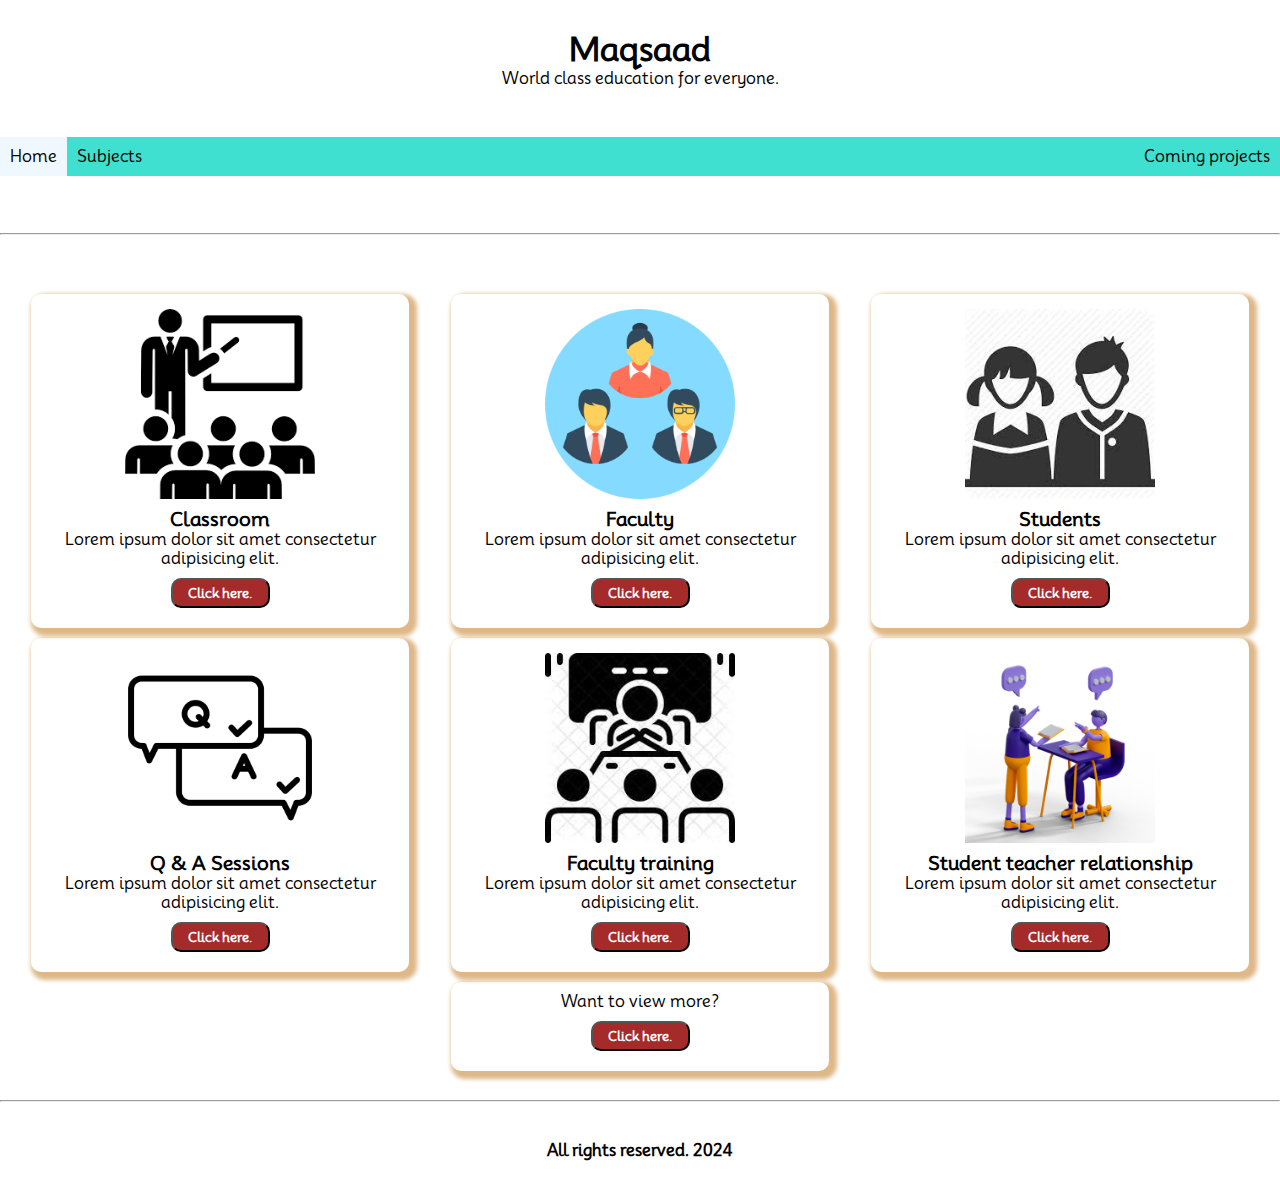
<file: index.html>
<!DOCTYPE html>
<html lang="en">
<head>
    <meta charset="UTF-8">
    <meta name="viewport" content="width=device-width, initial-scale=1.0">
    <title>Maqsaad - World class education for everyone.</title>
    <link rel="stylesheet" href="./all_styles.css"></link>
</head>
<body>
    <!-- 3 page ebsite using flexbox -->
    <head>
        <div class="training-section">
            <h1>Maqsaad</h1>
            <span class="header-heading">World class education for everyone.</span>
        </div>
    </head>
    <br>
    <div class="navbar">
        <a href="./index.html" class="active" target="_blank">Home</a>
        <a href="./subjects.html" target="_blank">Subjects</a>

        <div class="navbar-right">
            <a href="./coming-projects.html" target="_blank">Coming projects</a>
        </div>
    </div>

    <br><br>
    <br><hr><br>

    <div class="container">
        <div class="training-items">
            <img class="home-img" src="./home images/classroom icon.png" alt="Chemistry">
            <h3>Classroom</h3>
            <p>Lorem ipsum dolor sit amet consectetur adipisicing elit.</p>
            <button class="btn">Click here.</button>
        </div>

        <div class="training-items">
            <img class="home-img" src="./home images/faculty.png" alt="Physics">
            <h3>Faculty</h3>
            <p>Lorem ipsum dolor sit amet consectetur adipisicing elit.</p>
            <button class="btn">Click here.</button>
        </div>

        <div class="training-items">
            <img class="home-img" src="./home images/students icon.jpg" alt="Pakistan">
            <h3>Students</h3>
            <p>Lorem ipsum dolor sit amet consectetur adipisicing elit.</p>
            <button class="btn">Click here.</button>
        </div>

        <div class="training-items">
            <img class="home-img" src="./home images/q&a session.png" alt="Geography">
            <h3>Q & A Sessions</h3>
            <p>Lorem ipsum dolor sit amet consectetur adipisicing elit.</p>
            <button class="btn">Click here.</button>
        </div>

        <div class="training-items">
            <img class="home-img" src="./home images/faculty training 2.jpg" alt="English">
            <h3>Faculty training</h3>
            <p>Lorem ipsum dolor sit amet consectetur adipisicing elit.</p>
            <button class="btn">Click here.</button>
        </div>

        <div class="training-items">
            <img class="home-img" src="./home images/student teacher relationship.jpg" alt="History">
            <h3>Student teacher relationship</h3>
            <p>Lorem ipsum dolor sit amet consectetur adipisicing elit.</p>
            <button class="btn">Click here.</button>
        </div>

        <div class="training-items">
            <p>Want to view more?</p>
            <button href="" class="btn">Click here.</button>
        </div>
    </div>
    <br><hr><br>

    <footer>
        <p class="footer-heading">All rights reserved. 2024</p>
    </footer>
</body>
</html>
</file>
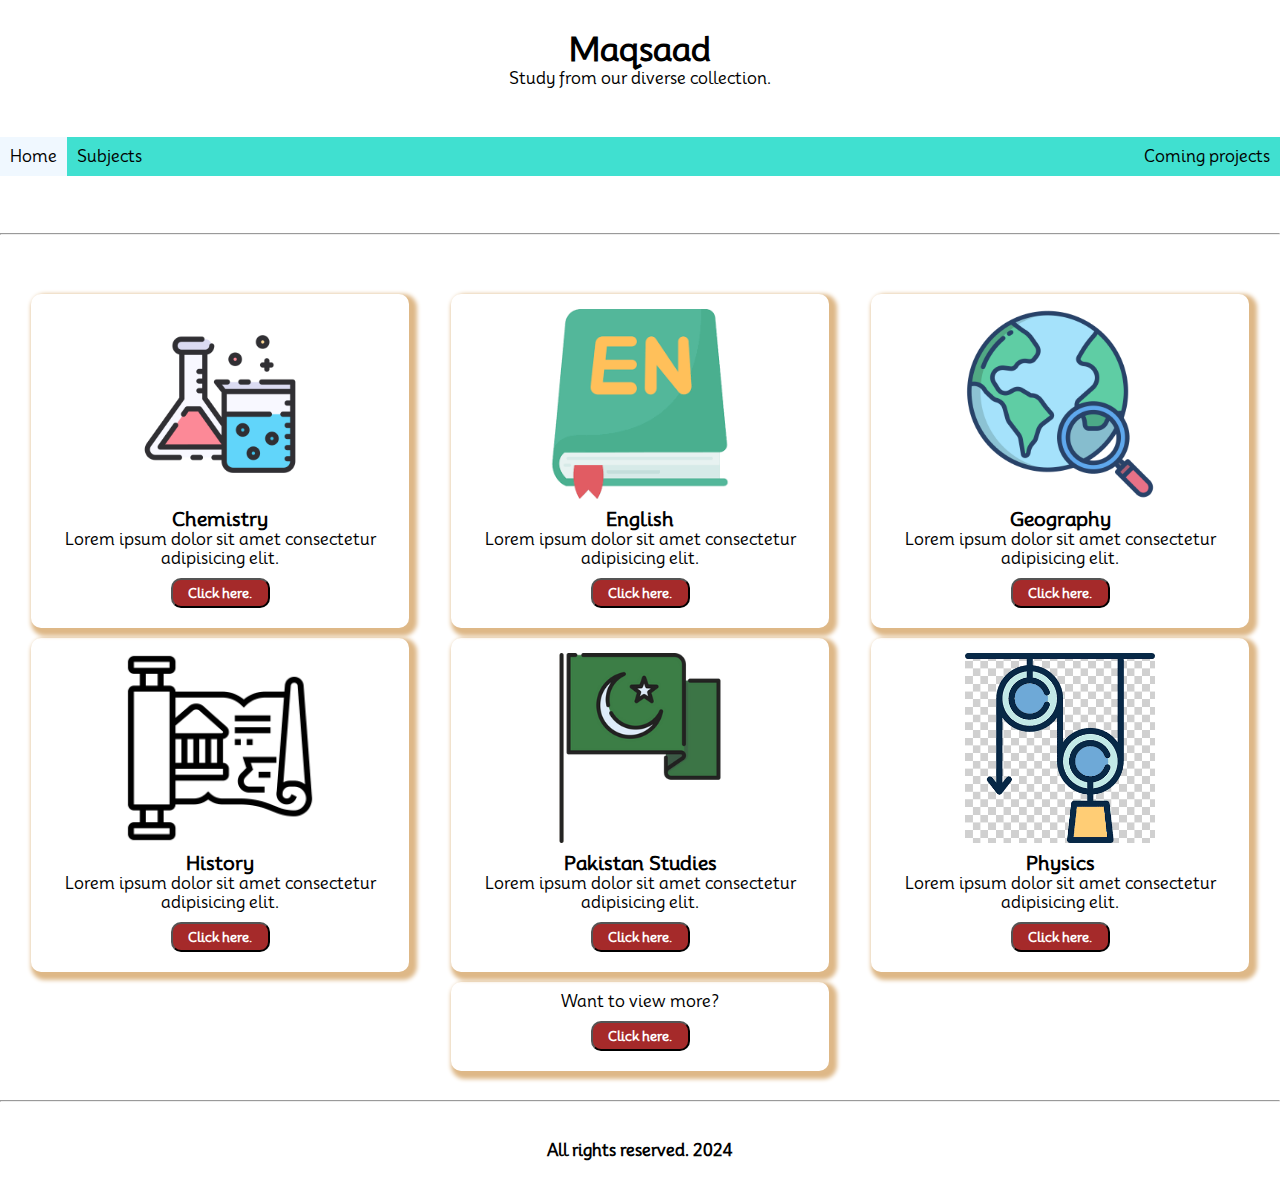
<file: subjects.html>
<!DOCTYPE html>
<html lang="en">
<head>
    <meta charset="UTF-8">
    <meta name="viewport" content="width=device-width, initial-scale=1.0">
    <link rel="stylesheet" href="./all_styles.css">
    <title>Maqsaad</title>
</head>
<body>
    <!-- 3 page ebsite using flexbox -->
    <head>
        <div class="training-section">
            <h1>Maqsaad</h1>
            <span class="header-heading">Study from our diverse collection.</span>
        </div>
    </head>

    <br>
    <div class="navbar">
        <a class="active" href="./index.html" target="_blank">Home</a>
        <a href="./subjects.html" target="_blank">Subjects</a>

        <div class="navbar-right">
            <a href="./coming-projects.html" target="_blank">Coming projects</a>
        </div>
    </div>
    <br><br>
    <br><hr><br>

    <div class="container">
        <div class="training-items">
            <img class="home-img" src="./subject images/chemistry icon.png" alt="Chemistry">
            <h3>Chemistry</h3>
            <p>Lorem ipsum dolor sit amet consectetur adipisicing elit.</p>
            <button class="btn">Click here.</button>
        </div>

        <div class="training-items">
            <img class="home-img" src="./subject images/english icon.png" alt="Physics">
            <h3>English</h3>
            <p>Lorem ipsum dolor sit amet consectetur adipisicing elit.</p>
            <button class="btn">Click here.</button>
        </div>

        <div class="training-items">
            <img class="home-img" src="./subject images/geography icon.png" alt="Pakistan">
            <h3>Geography</h3>
            <p>Lorem ipsum dolor sit amet consectetur adipisicing elit.</p>
            <button class="btn">Click here.</button>
        </div>

        <div class="training-items">
            <img class="home-img" src="./subject images/history icon.png" alt="Geography">
            <h3>History</h3>
            <p>Lorem ipsum dolor sit amet consectetur adipisicing elit.</p>
            <button class="btn">Click here.</button>
        </div>

        <div class="training-items">
            <img class="home-img" src="./subject images/pakistan icon 2.png" alt="English">
            <h3>Pakistan Studies</h3>
            <p>Lorem ipsum dolor sit amet consectetur adipisicing elit.</p>
            <button class="btn">Click here.</button>
        </div>

        <div class="training-items">
            <img class="home-img" src="./subject images/physics icon.png" alt="History">
            <h3>Physics</h3>
            <p>Lorem ipsum dolor sit amet consectetur adipisicing elit.</p>
            <button class="btn">Click here.</button>
        </div>

        <div class="training-items">
            <p>Want to view more?</p>
            <button href="" class="btn">Click here.</button>
        </div>
    </div>
    <br><hr><br>

    <footer>
        <p class="footer-heading">All rights reserved. 2024</p>
    </footer>
</body>
</html>
</file>
<file: all_styles.css>
@import url('https://fonts.googleapis.com/css2?family=Mooli&display=swap');

*{
    margin: 0px;
    padding: 0px;
    font-family: 'Mooli', sans-serif;
    box-sizing: border-box;
}

.navbar{
    overflow: hidden;
    background-color: turquoise;
}

.navbar a{
    text-decoration: none;
    color: black;
    list-style-type: none;
    float: left;
    padding: 10px;
    /* margin: 5px; */
    color: black;
}

.navbar a.active{
    background-color: aliceblue;
}

.navbar a:hover, .navbar-right a:hover{
    background-color: burlywood;
}

.navbar-right a{
    float: right;
    padding: 10px;
    /* margin: 5px; */
}

.training-section{
    text-align: center;
    margin: 20px;
    padding: 10px;
}

.container {
    display: flex;
    flex-flow: row wrap;
    justify-content: space-around;
    margin: 10px;
    padding-top: 20px;
  }
  
  .training-items {
    width: 23%;
    flex-basis: 30%;
    padding: 10px;
    margin-top: 10px;
    border-radius: 10px;
    box-shadow: 4px 4px 4px 4px burlywood;
    text-align: center;
  }
  
  .home-img {
    width: 100%;
    padding: 5px;
    object-fit: cover;
    max-width: 200px;
  }
  

.btn{
    margin: 10px;
    padding: 5px 15px;
    background-color: brown;
    color: white;
    font-weight: 600;
    border-radius: 10px;
}

.btn:hover{
    cursor: pointer;
    background-color: burlywood;
}

.footer-heading{
    text-align: center;
    margin: 10px;
    padding: 10px;
    font-weight: 700;
}
</file>
